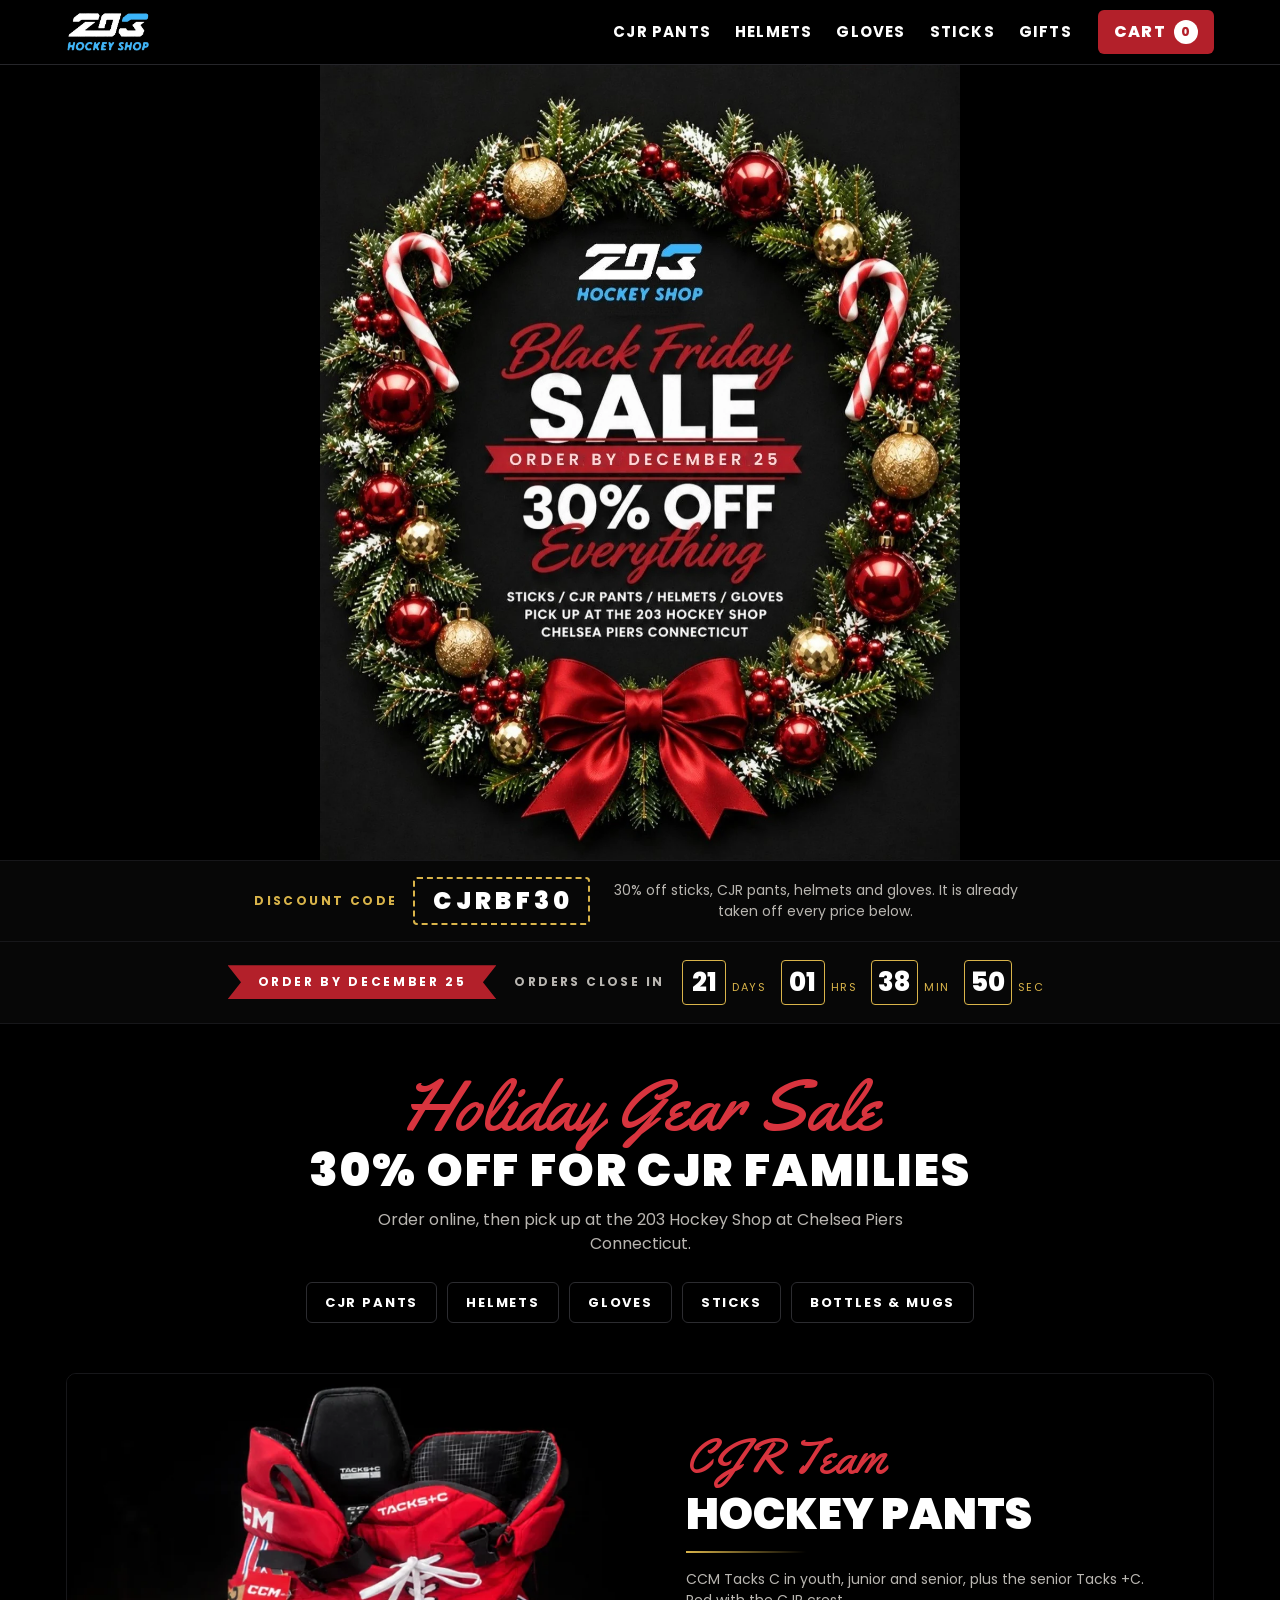
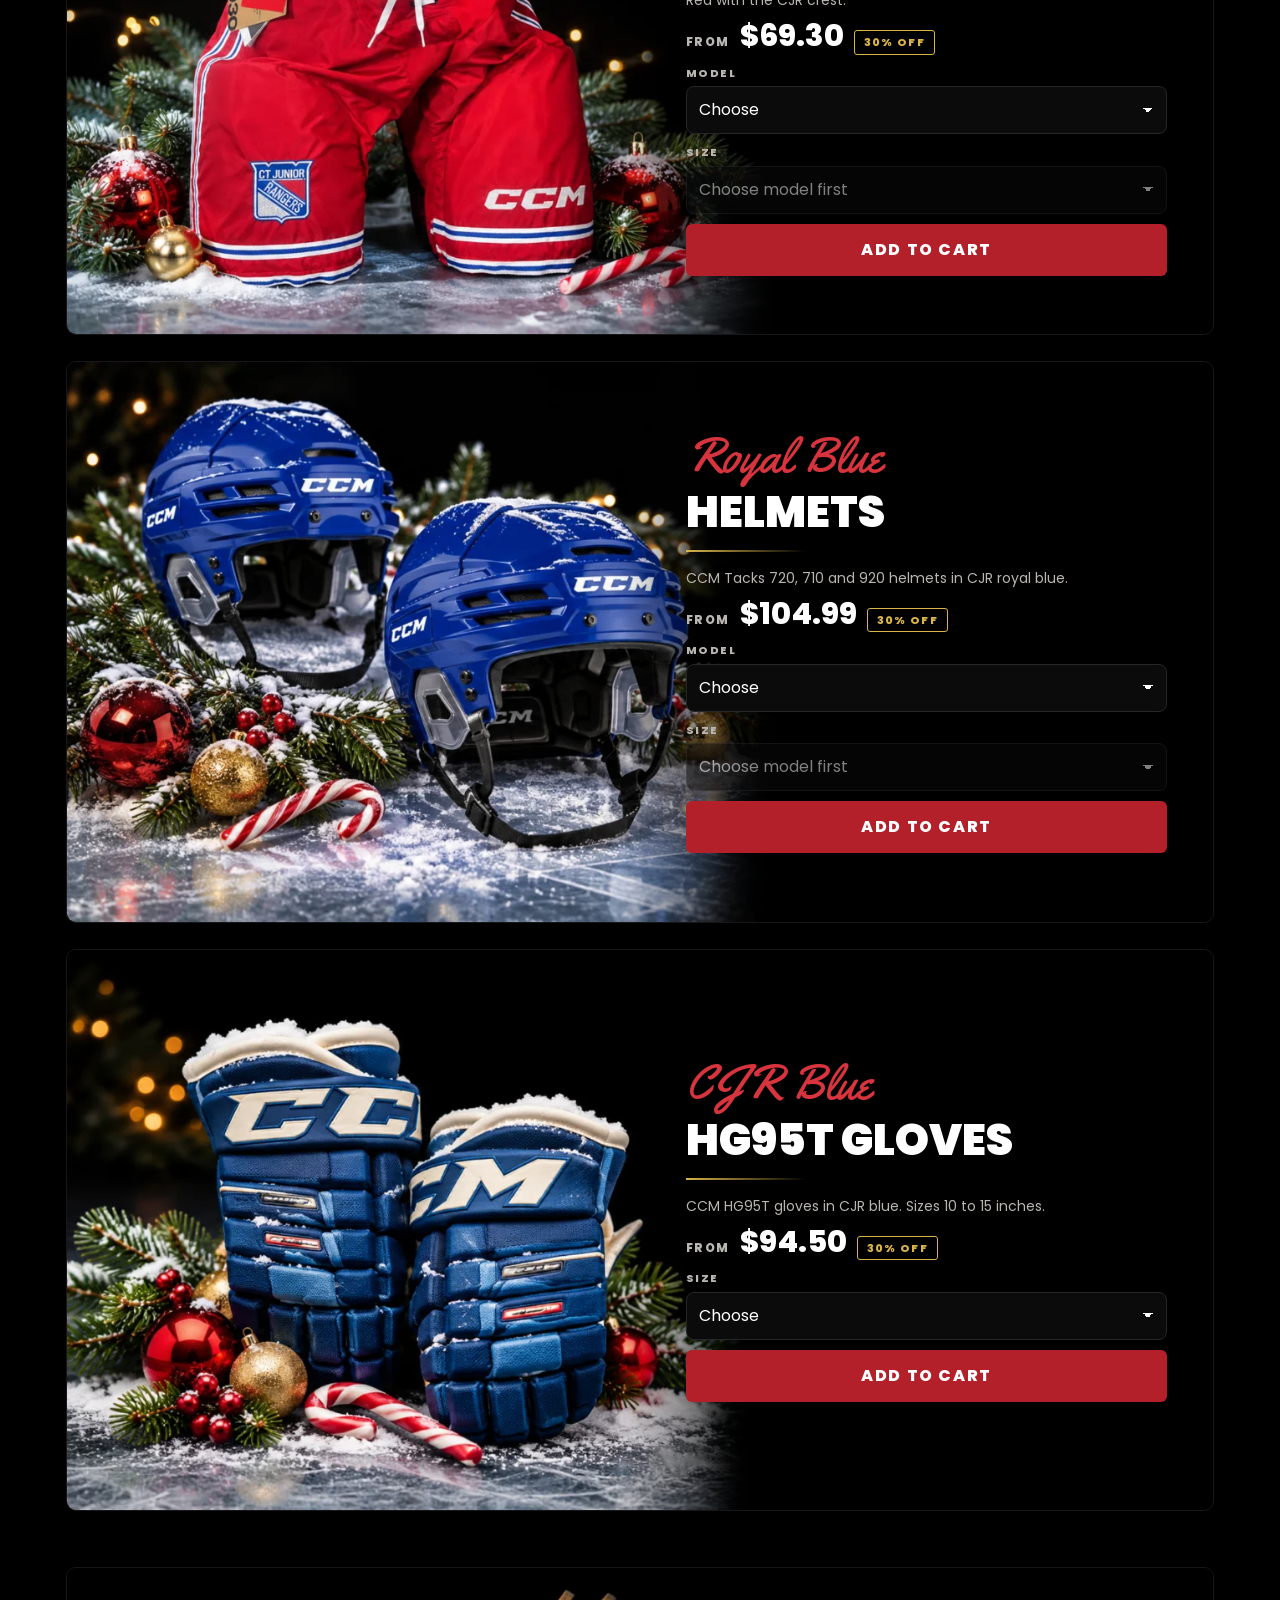
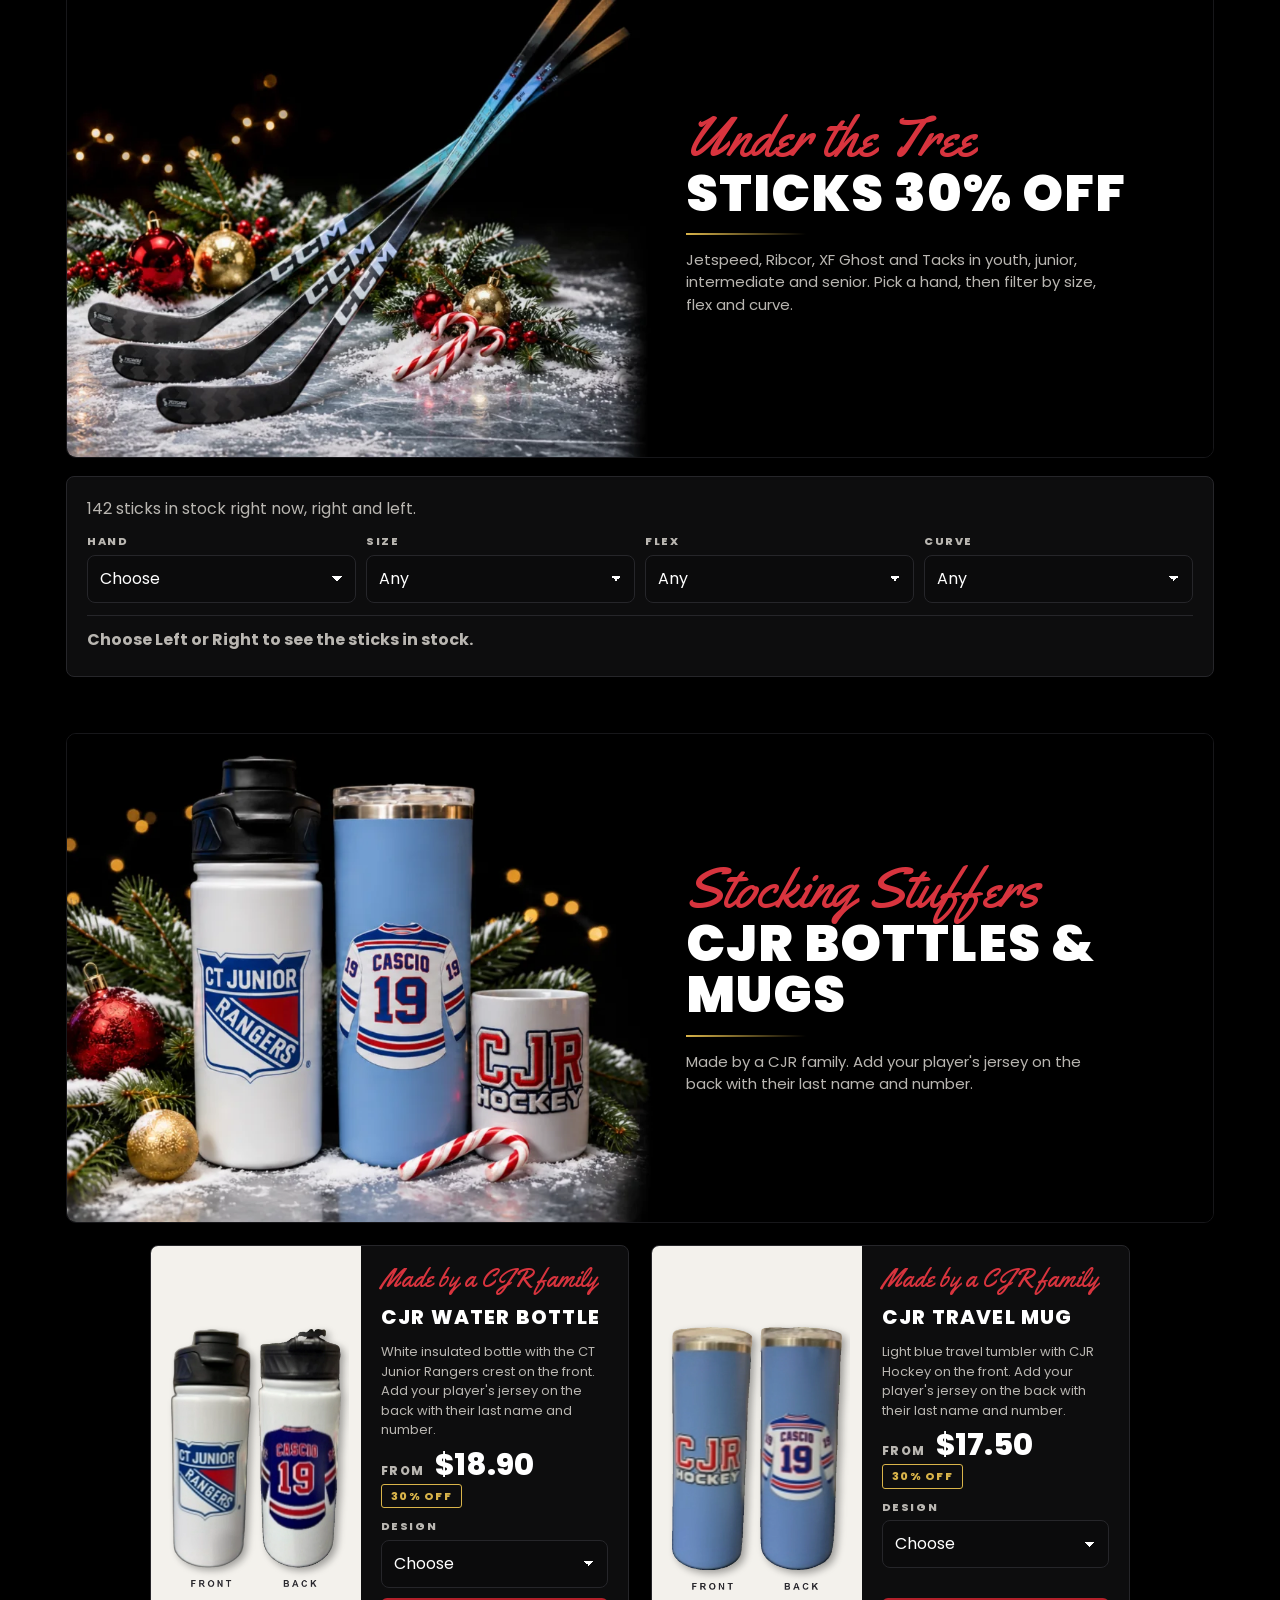
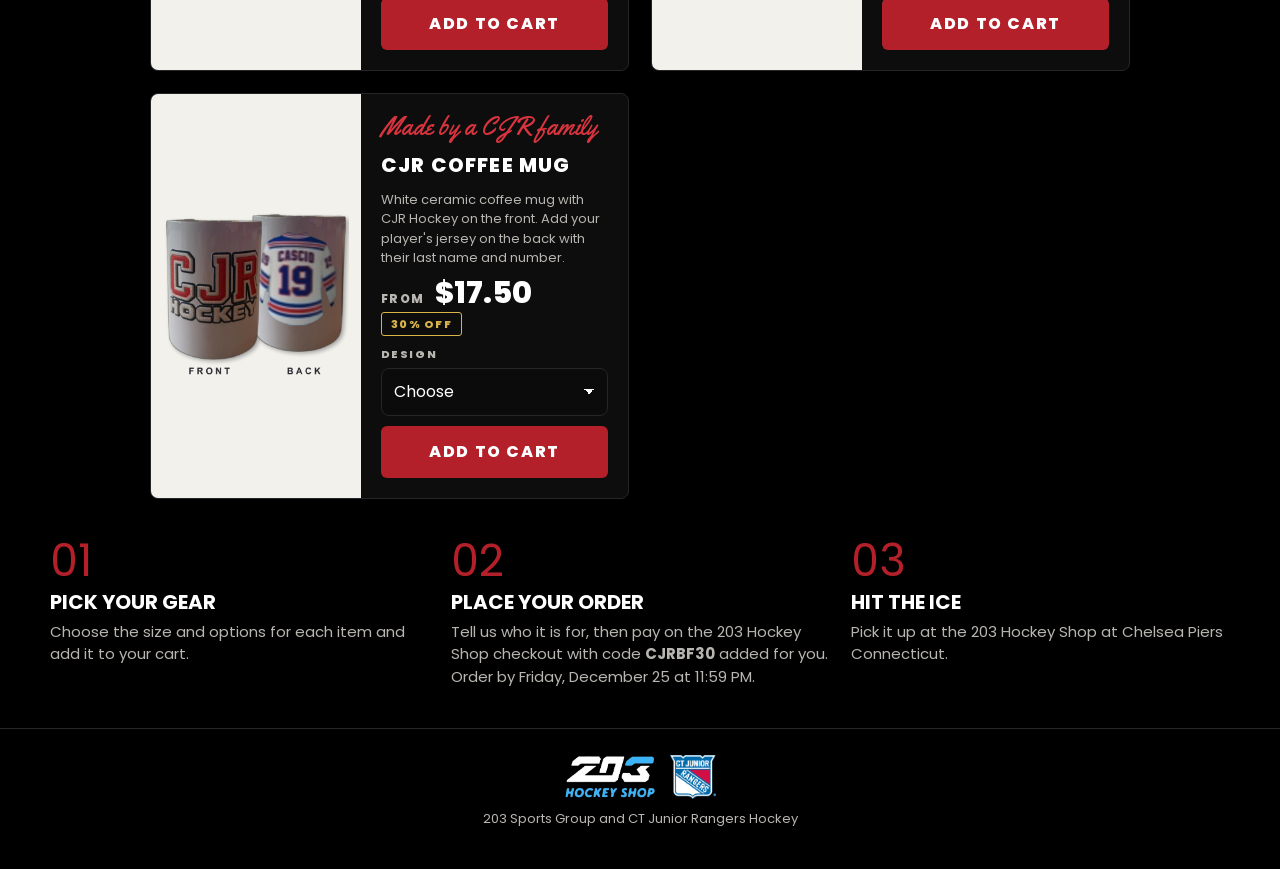
<file: index.html>
<!doctype html>
<html lang="en">
<head>
<meta charset="utf-8">
<meta name="robots" content="noindex">
<meta name="viewport" content="width=device-width, initial-scale=1">
<title>Black Friday Sale | 203 Hockey Shop x CJR</title>
<meta name="description" content="Black Friday at the 203 Hockey Shop: 30% off sticks, CJR pants, helmets and gloves for CT Junior Rangers families with code CJRBF30. Order by Friday, December 25.">
<link rel="preload" as="image" href="img/order-wreath-hero.webp" fetchpriority="high">
<link rel="preconnect" href="https://fonts.googleapis.com">
<link rel="preconnect" href="https://fonts.gstatic.com" crossorigin>
<link href="https://fonts.googleapis.com/css2?family=Poppins:wght@400;500;600;700;800;900&family=Yellowtail&display=swap" rel="stylesheet">
<link rel="stylesheet" href="css/order-base.css">
<style>
:root{--bg:#000;--panel:#0d0d0e;--line:#26262a;--text:#fff;--muted:#b9b6b1;--accent:#b3202a;--accent2:#d9b44a;--gold:#d9b44a;--display:Poppins,system-ui,sans-serif;--body:Poppins,system-ui,sans-serif;--btn-radius:6px;--input:#0b0b0c;--bar:#000;--hero-bg:#000;--price-size:30px}
.script{font-family:Yellowtail,cursive;color:#d8343e;font-weight:400;line-height:1}
.ribbon{display:inline-block;background:var(--accent);color:#fff;font-weight:700;font-size:12px;letter-spacing:.22em;text-transform:uppercase;padding:8px 30px;clip-path:polygon(0 0,100% 0,95% 50%,100% 100%,0 100%,5% 50%)}
.promo{display:flex;justify-content:center;align-items:center;gap:10px 16px;flex-wrap:wrap;padding:16px;background:#070707;border-top:1px solid #17171a;text-align:center}
.promo .lbl{font-weight:700;letter-spacing:.2em;text-transform:uppercase;font-size:12px;color:var(--gold)}
.promo .code{font-weight:900;font-size:24px;letter-spacing:.18em;padding:4px 14px 4px 18px;border:2px dashed var(--gold);border-radius:4px;color:#fff;user-select:all}
.promo .txt{color:var(--muted);font-size:14px;max-width:420px}
.clockbar{display:flex;justify-content:center;align-items:center;gap:18px;flex-wrap:wrap;padding:18px 16px;border-top:1px solid #17171a;border-bottom:1px solid #17171a;background:#070707}
.clockbar .lbl{font-weight:700;letter-spacing:.2em;text-transform:uppercase;font-size:12px;color:var(--muted)}
.cells{display:flex;align-items:baseline;gap:6px}
.cells b{font-weight:800;font-size:26px;min-width:44px;text-align:center;border:1px solid var(--gold);color:#fff;border-radius:4px;padding:2px 6px}
.cells i{font-style:normal;font-size:11px;letter-spacing:.14em;text-transform:uppercase;color:var(--gold);margin-right:8px}
@media (max-width:820px){.cells b{font-size:20px;min-width:34px}.cells i{margin-right:4px}}
.rule{height:2px;width:120px;background:linear-gradient(90deg,var(--gold),transparent);border:0;margin:14px 0}
.price .off{background:transparent;border:1px solid var(--gold);color:var(--gold);border-radius:3px}
.scene{display:block;width:100%;height:100%;object-fit:cover;object-position:left center}
.sec-title{text-align:center;margin:64px 0 26px}
.sec-title .script{font-size:clamp(40px,6vw,60px);display:block}
.sec-title b{display:block;font-weight:800;letter-spacing:.16em;text-transform:uppercase;font-size:clamp(18px,2.6vw,24px);margin-top:4px}
.finder{background:var(--panel);border:1px solid var(--line);border-radius:8px;padding:20px}
.finder .desc{margin:0 0 12px;color:var(--muted)}
.gifts{display:grid;grid-template-columns:repeat(2,minmax(0,1fr));gap:22px;max-width:980px;margin:22px auto 0}
.gift{background:var(--panel);border:1px solid var(--line);border-radius:8px;overflow:hidden;display:grid;grid-template-columns:44% minmax(0,1fr);scroll-margin-top:80px}
.gift .pic{background:#f3f1ec;position:relative;min-height:300px}
.gift .pic img{position:absolute;inset:0;width:100%;height:100%;object-fit:contain;padding:12px}
.gift .txt{padding:20px;display:flex;flex-direction:column;gap:10px;min-width:0}
.gift .script{font-size:26px}
.gift h3{margin:0;font-weight:800;font-size:20px;text-transform:uppercase;letter-spacing:.06em}
.gift .desc{margin:0;color:var(--muted);font-size:13px}
.gift .opts{grid-template-columns:minmax(0,1fr)}
.gift .addbtn{margin-top:auto}
.bigban{position:relative;background:#000;border-radius:10px;overflow:hidden;aspect-ratio:1568/670;border:1px solid #17171a}
.bigban .copy{position:absolute;top:0;bottom:0;right:0;width:46%;display:flex;flex-direction:column;justify-content:center;padding:0 4% 0 0}
.bigban .copy .script{font-size:clamp(34px,4.4vw,58px)}
.bigban .copy h2{margin:2px 0 0;font-weight:900;font-size:clamp(28px,4vw,54px);line-height:1;text-transform:uppercase;letter-spacing:.02em}
.bigban .copy p{margin:0;color:var(--muted);font-size:15px;max-width:420px}
@media (max-width:820px){
  .gifts{grid-template-columns:minmax(0,1fr)}
  .bigban{aspect-ratio:auto}
  .bigban .scene{aspect-ratio:4/3;height:auto}
  .bigban .copy{position:static;width:auto;padding:18px 18px 24px}
}
@media (max-width:480px){.gift{grid-template-columns:minmax(0,1fr)}.gift .pic{min-height:260px}}

.intro{text-align:center;padding:46px 16px 8px}
.intro .script{font-size:clamp(44px,7vw,72px);display:block}
.intro h2{margin:4px 0 14px;font-weight:900;font-size:clamp(26px,4.4vw,46px);text-transform:uppercase;letter-spacing:.04em;line-height:1.05}
.intro p{margin:14px auto 0;color:var(--muted);max-width:620px}
.cats{display:flex;justify-content:center;gap:10px;flex-wrap:wrap;margin:26px 0 8px}
.cats a{color:#fff;text-decoration:none;border:1px solid #2c2c30;border-radius:6px;padding:10px 18px;font-weight:700;font-size:13px;letter-spacing:.14em;text-transform:uppercase}
.cats a:hover{border-color:var(--gold);color:var(--gold)}
.rows{display:flex;flex-direction:column;gap:26px;margin-top:34px}
.card2{position:relative;background:#000;border:1px solid #17171a;border-radius:10px;overflow:hidden;min-height:560px;scroll-margin-top:72px}
.card2 .scene{position:absolute;left:0;top:0;width:62%;height:100%;object-fit:cover;object-position:left center;-webkit-mask-image:linear-gradient(90deg,#000 78%,transparent);mask-image:linear-gradient(90deg,#000 78%,transparent)}
.card2 .copy{position:relative;margin-left:auto;width:46%;min-height:560px;padding:34px 4% 34px 0;display:flex;flex-direction:column;justify-content:center;gap:10px}
.card2 .copy .script{font-size:clamp(32px,3.8vw,50px)}
.card2 .copy h3{margin:0;font-weight:900;font-size:clamp(26px,3.4vw,44px);line-height:1;text-transform:uppercase}
.card2 .copy p.lead{margin:0;color:var(--muted);font-size:14px}
.card2 .copy .rule{margin:6px 0}
.card2 .copy .opts{grid-template-columns:repeat(2,minmax(0,1fr))}
@media (max-width:820px){
  .card2{min-height:0}
  .card2 .scene{position:static;width:100%;aspect-ratio:4/3;height:auto;-webkit-mask-image:none;mask-image:none}
  .card2 .copy{width:auto;min-height:0;padding:18px 18px 22px}
}
</style>
</head>
<body>
<header class="topbar">
  <div class="wrap">
    <a class="logo" href="#top" aria-label="203 Hockey Shop"><img src="img/logo-203-hockey-shop.png" alt="203 Hockey Shop" width="299" height="142"></a>
    <nav aria-label="Sale sections"><a href="#c-pants">CJR Pants</a><a href="#c-helmets">Helmets</a><a href="#c-gloves">Gloves</a><a href="#c-sticks">Sticks</a><a href="#c-gifts">Gifts</a></nav>
    <button class="cartbtn" id="openCart" type="button"><span class="label">Cart</span><span class="count" id="cartCount">0</span></button>
  </div>
</header>
<main id="top">
<div class="hero"><img src="img/order-wreath-hero.webp" srcset="img/order-wreath-hero-600.webp 600w, img/order-wreath-hero.webp 1200w" sizes="(max-width:640px) 100vw, 640px" width="1200" height="1490" alt="203 Hockey Shop Black Friday Sale. Order by December 25. 30% off everything: sticks, CJR pants, helmets and gloves. Pick up at the 203 Hockey Shop, Chelsea Piers Connecticut." fetchpriority="high"></div>
<div class="promo"><span class="lbl">Discount code</span><b class="code" data-code>CJRBF30</b><span class="txt"><span data-pct>30%</span> off sticks, CJR pants, helmets and gloves. It is already taken off every price below.</span></div>
<div class="clockbar"><span class="ribbon">Order by December 25</span><span class="lbl">Orders close in</span>
  <div id="cells" class="cells"><b id="cdD">00</b><i>days</i><b id="cdH">00</b><i>hrs</i><b id="cdM">00</b><i>min</i><b id="cdS">00</b><i>sec</i></div>
  <span id="saleOn" class="hidden lbl">Orders are closed</span></div>
<section class="intro">
  <span class="script">Holiday Gear Sale</span>
  <h2>30% off for CJR families</h2>
  <p>Order online, then pick up at the 203 Hockey Shop at Chelsea Piers Connecticut.</p>
  <nav class="cats" aria-label="Jump to"><a href="#c-pants">CJR Pants</a><a href="#c-helmets">Helmets</a><a href="#c-gloves">Gloves</a><a href="#c-sticks">Sticks</a><a href="#c-gifts">Bottles &amp; Mugs</a></nav>
</section>
<div class="wrap">
  <div class="rows" id="grid"></div>
  <div style="height:56px"></div>
  <div class="bigban" id="c-sticks" style="scroll-margin-top:72px">
  <img class="scene" src="img/scene-sticks.webp" width="1568" height="670" alt="Three CCM sticks on the ice with fir branches, ornaments and candy canes" loading="lazy" decoding="async">
  <div class="copy"><span class="script">Under the Tree</span><h2>Sticks 30% Off</h2><hr class="rule"><p>Jetspeed, Ribcor, XF Ghost and Tacks in youth, junior, intermediate and senior. Pick a hand, then filter by size, flex and curve.</p></div>
</div>
  <div style="height:18px"></div>
  <div class="finder">
  <p class="desc" id="stickCount"></p>
  <div class="filters" id="stickFilters"></div>
  <div class="stick-list" id="stickList"></div>
</div>
  <div style="height:56px"></div>
  <div class="bigban" id="c-gifts" style="scroll-margin-top:72px">
  <img class="scene" src="img/scene-gifts.webp" width="1568" height="670" alt="The CJR water bottle with the CT Junior Rangers crest, the CJR travel mug with a player jersey printed on it, and the white CJR Hockey coffee mug" loading="lazy" decoding="async">
  <div class="copy"><span class="script">Stocking Stuffers</span><h2>CJR Bottles &amp; Mugs</h2><hr class="rule"><p>Made by a CJR family. Add your player's jersey on the back with their last name and number.</p></div>
</div>
  <div class="gifts" id="gifts"></div>
</div>
<section class="howto wrap" aria-label="How ordering works">
  <div><div class="n">01</div><h4>Pick your gear</h4><p>Choose the size and options for each item and add it to your cart.</p></div>
  <div><div class="n">02</div><h4>Place your order</h4><p>Tell us who it is for, then pay on the 203 Hockey Shop checkout with code <b data-code></b> added for you. Order by <span data-deadline></span>.</p></div>
  <div><div class="n">03</div><h4>Hit the ice</h4><p>Pick it up at the 203 Hockey Shop at Chelsea Piers Connecticut.</p></div>
</section>
</main>
<footer class="site">
  <div class="logos"><img src="img/logo-203-hockey-shop.png" alt="203 Hockey Shop" width="299" height="142"><img src="img/cjr-logo.png" alt="CT Junior Rangers" width="445" height="425"></div>
  203 Sports Group and CT Junior Rangers Hockey
</footer>
<div class="scrim" id="scrim"></div>
<aside class="drawer" id="drawer" aria-label="Your cart" aria-hidden="true">
  <header><h2 id="drawerTitle">Your Cart</h2><button class="close" id="closeCart" type="button" aria-label="Close">&times;</button></header>
  <div class="scroll">
    <ol class="steps" id="steps"><li class="on">Cart</li><li>Your info</li><li>Done</li></ol>
    <div id="stepCart"><div id="lines"></div></div>
    <form id="stepInfo" class="hidden" novalidate>
      <div class="form-grid">
        <h6>Parent or guardian</h6>
        <div class="field"><label for="f_first">First name</label><input id="f_first" name="parent_first_name" autocomplete="given-name" required></div>
        <div class="field"><label for="f_last">Last name</label><input id="f_last" name="parent_last_name" autocomplete="family-name" required></div>
        <div class="field full"><label for="f_email">Email</label><input id="f_email" name="email" type="email" autocomplete="email" required></div>
        <div class="field full"><label for="f_phone">Phone</label><input id="f_phone" name="phone" type="tel" autocomplete="tel" required></div>
        <h6>Player</h6>
        <div class="field full"><label for="f_player">Player name</label><input id="f_player" name="player_name" required></div>
        <div class="field full"><label for="f_team">CJR team</label><input id="f_team" name="player_team" placeholder="For example 2013 AA" required></div>
        <h6>Pickup</h6>
        <div class="pickup">Pick up your gear at the <b>203 Hockey Shop at Chelsea Piers Connecticut</b>.</div>
        <div class="field full"><label for="f_pickup">I plan to pick it up by</label><input id="f_pickup" name="pickup_by" type="date" required></div>
        <div class="field full"><label for="f_notes">Notes (optional)</label><textarea id="f_notes" name="notes" rows="3" placeholder="Anything we should know about sizing"></textarea></div>
        <label class="check"><input type="checkbox" name="email_updates" value="yes"> Email me about future 203 Hockey Shop and CJR gear sales.</label>
        <div class="pickup hidden" id="offNote"></div>
        <p class="err" id="formErr" style="grid-column:1/-1"></p>
      </div>
    </form>
    <div id="stepDone" class="done hidden">
      <h3>Order received</h3>
      <div class="num" id="doneNum"></div>
      <p>Thank you. Your <span data-pct>30%</span> off with code <b data-code></b> is on this order. Nothing has been charged. We will email you to confirm your order and how to pay.</p>
      <p class="note hidden" id="donePreview">Preview only: this test order was saved in this browser, not sent.</p>
    </div>
  </div>
  <div class="foot" id="foot">
    <div class="totals"><span>Total</span><span id="total"></span></div>
    <p class="saved" id="saved"></p>
    <p class="note" id="footNote"></p>
    <button class="addbtn" id="nextBtn" type="button">Continue</button>
    <button class="backlink hidden" id="backBtn" type="button">&lsaquo; Back to cart</button>
  </div>
</aside>
<div class="toast" id="toast" role="status" aria-live="polite"></div>
<script src="js/inventory.js"></script>
<script src="js/products.js"></script>
<script>window.BANNER = {
  pants: { scene: "img/scene-pants.webp", script: "CJR Team", head: "Hockey Pants", line: "CCM Tacks C in youth, junior and senior, plus the senior Tacks +C. Red with the CJR crest.", btn: "Shop pants" },
  helmets: { scene: "img/scene-helmets.webp", script: "Royal Blue", head: "Helmets", line: "CCM Tacks 720, 710 and 920 helmets in CJR royal blue.", btn: "Shop helmets" },
  gloves: { scene: "img/scene-gloves.webp", script: "CJR Blue", head: "HG95T Gloves", line: "CCM HG95T gloves in CJR blue. Sizes 10 to 15 inches.", btn: "Shop gloves" }
};
window.SHOP_THEME = { card: (c, p) => {
  const b = window.BANNER[c.id];
  if (!b) return `<article class="gift" id="c-${c.id}" data-id="${c.id}">
  <div class="pic">${p.img}</div>
  <div class="txt"><span class="script">${c.tag}</span><h3>${c.name}</h3><p class="desc">${c.description}</p>${p.price}${p.opts}${p.err}${p.add}</div>
</article>`;
  return `<article class="card2" id="c-${c.id}" data-id="${c.id}">
  <img class="scene" src="${b.scene}" width="1568" height="670" alt="${c.name} on the ice with holiday decorations" loading="lazy" decoding="async">
  <div class="copy"><span class="script">${b.script}</span><h3>${b.head}</h3><hr class="rule"><p class="lead">${b.line}</p>${p.price}${p.opts}${p.err}${p.add}</div>
</article>`;
} };</script>
<script src="js/shop.js"></script>
</body>
</html>
</file>
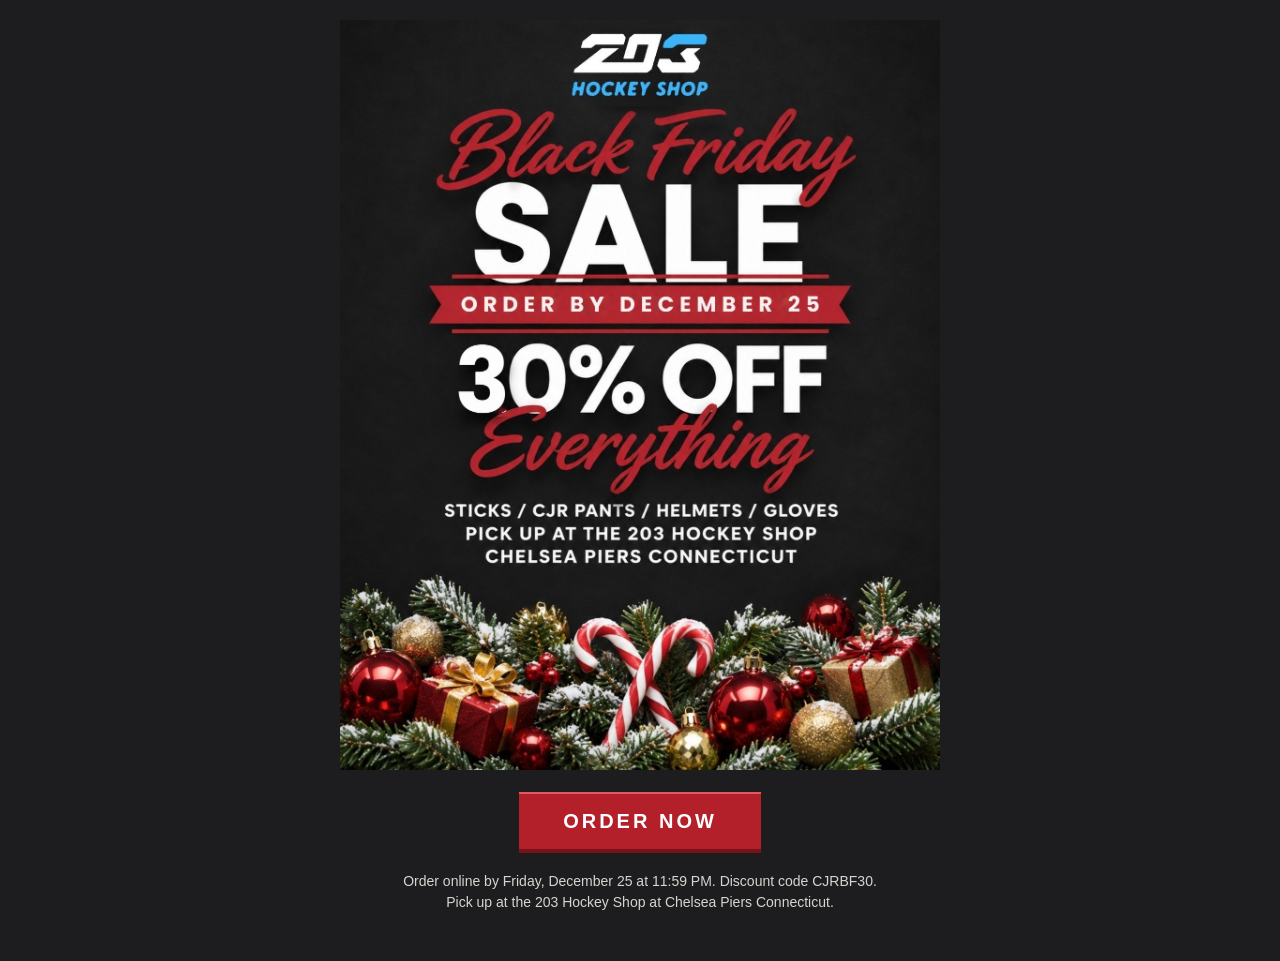
<file: flyer.html>
<!doctype html>
<html lang="en">
<head>
<meta charset="utf-8">
<meta name="robots" content="noindex">
<meta name="viewport" content="width=device-width, initial-scale=1">
<title>Black Friday Sale | 203 Hockey Shop x CJR</title>
</head>
<body style="margin:0;padding:0;background:#1d1d1f;">
<table role="presentation" width="100%" cellpadding="0" cellspacing="0" border="0" style="background:#1d1d1f;">
  <tr>
    <td align="center" style="padding:20px 10px;">
      <table role="presentation" width="600" cellpadding="0" cellspacing="0" border="0" style="width:100%;max-width:600px;background:#1d1d1f;">
        <tr>
          <td>
            <a href="index.html" target="_blank" style="display:block;"><img src="img/flyer-gifts.jpg" width="600" alt="203 Hockey Shop Black Friday Sale. Order by December 25. 30% off everything: sticks, CJR pants, helmets and gloves. Pick up at the 203 Hockey Shop, Chelsea Piers Connecticut." style="display:block;width:100%;max-width:600px;height:auto;border:0;"></a>
          </td>
        </tr>
        <tr>
          <td align="center" style="padding:22px 20px 8px;">
            <table role="presentation" cellpadding="0" cellspacing="0" border="0">
              <tr>
                <td align="center" bgcolor="#b3202a" style="background:#b3202a;border-top:2px solid #e05a62;border-bottom:4px solid #7a1219;">
                  <a href="index.html" target="_blank" style="display:inline-block;padding:16px 44px;font-family:Poppins,Arial,Helvetica,sans-serif;font-size:20px;font-weight:800;letter-spacing:3px;color:#ffffff;text-decoration:none;text-transform:uppercase;">Order Now</a>
                </td>
              </tr>
            </table>
          </td>
        </tr>
        <tr>
          <td align="center" style="padding:10px 24px 28px;font-family:Poppins,Arial,Helvetica,sans-serif;font-size:14px;line-height:21px;color:#d8d5d0;">
            Order online by Friday, December 25 at 11:59 PM. Discount code CJRBF30.<br>
            Pick up at the 203 Hockey Shop at Chelsea Piers Connecticut.
          </td>
        </tr>
      </table>
    </td>
  </tr>
</table>
</body>
</html>
</file>
<file: css/order-base.css>
*{box-sizing:border-box}
html{scroll-behavior:smooth;-webkit-text-size-adjust:100%}
body{margin:0;background:var(--bg);color:var(--text);font-family:var(--body);font-size:16px;line-height:1.5;-webkit-font-smoothing:antialiased;overflow-x:hidden}
img{max-width:100%;display:block;height:auto}
button,input,select,textarea{font:inherit;color:inherit}
a{color:var(--accent2)}
.wrap{max-width:1180px;margin:0 auto;padding:0 16px}
.sr{position:absolute;width:1px;height:1px;overflow:hidden;clip:rect(0 0 0 0)}
.hidden{display:none !important}

.topbar{position:sticky;top:0;z-index:30;background:var(--bar,#0b0b0b);border-bottom:1px solid var(--line)}
.topbar .wrap{display:flex;align-items:center;gap:16px;height:64px}
.topbar .logo img{height:40px;width:auto}
.topbar nav{display:flex;gap:4px;margin-left:auto;overflow-x:auto;scrollbar-width:none}
.topbar nav a{color:var(--text);text-decoration:none;font-family:var(--display);font-size:var(--nav-size,15px);letter-spacing:.08em;text-transform:uppercase;padding:8px 10px;white-space:nowrap;font-weight:700}
.topbar nav a:hover{color:var(--accent)}
.cartbtn{display:inline-flex;align-items:center;gap:8px;background:var(--accent);color:#fff;border:0;border-radius:var(--btn-radius,999px);padding:10px 16px;font-family:var(--display);font-weight:800;letter-spacing:.08em;text-transform:uppercase;cursor:pointer;flex:none}
.cartbtn .count{background:#fff;color:var(--accent);border-radius:999px;min-width:24px;height:24px;display:inline-grid;place-items:center;font-family:var(--body);font-size:12px;font-weight:800;padding:0 6px}
.cartbtn.bump{animation:bump .35s}
@keyframes bump{50%{transform:scale(1.1)}}

.hero{background:var(--hero-bg,#0b0b0b);display:flex;justify-content:center}
.hero img{width:100%;max-width:640px}

.field{display:flex;flex-direction:column;gap:5px}
.field.full{grid-column:1/-1}
.field label{font-size:11px;font-weight:800;letter-spacing:.14em;text-transform:uppercase;color:var(--muted)}
.field input,.field select,.field textarea{width:100%;background:var(--input,#111);border:1px solid var(--line);border-radius:8px;padding:11px 12px;color:var(--text);min-height:46px}
.field select{appearance:none;background-image:linear-gradient(45deg,transparent 50%,var(--text) 50%),linear-gradient(135deg,var(--text) 50%,transparent 50%);background-position:calc(100% - 18px) 50%,calc(100% - 13px) 50%;background-size:5px 5px;background-repeat:no-repeat;padding-right:34px}
.field select option{background:#111;color:#fff}
.field select:disabled{opacity:.5}
.field input:focus,.field select:focus,.field textarea:focus{outline:2px solid var(--accent);outline-offset:1px}
.field.bad input,.field.bad select{border-color:#ff7a7a}
.err{color:#ff7a7a;font-size:13px;font-weight:600;margin:0}
.err:empty{display:none}
.opts{display:grid;grid-template-columns:1fr 1fr;gap:10px}
.custom-note{margin:4px 0 6px;font-size:11px;font-weight:800;letter-spacing:.14em;text-transform:uppercase;color:var(--accent2)}
.custom-row{display:grid;grid-template-columns:minmax(0,1fr) 92px;gap:10px}
.custom input[data-c="name"]{text-transform:uppercase}
.line .props{color:var(--text);font-weight:800}

.addbtn{display:inline-flex;align-items:center;justify-content:center;width:100%;border:0;border-radius:var(--btn-radius,999px);background:var(--accent);color:#fff;font-family:var(--display);font-weight:800;font-size:var(--btn-size,16px);letter-spacing:.1em;text-transform:uppercase;padding:14px 18px;cursor:pointer;transition:transform .12s,filter .12s}
.addbtn:hover{filter:brightness(1.1)}
.addbtn:active{transform:translateY(1px)}
.addbtn[disabled]{opacity:.45;cursor:not-allowed}
.addbtn.mini{width:auto;padding:9px 16px;font-size:13px}

.price{display:flex;align-items:baseline;flex-wrap:wrap;gap:4px 10px;font-weight:800}
.price .now{font-family:var(--display);font-size:var(--price-size,30px);line-height:1;color:var(--text)}
.price .was{color:var(--muted);text-decoration:line-through;font-weight:600;font-size:14px}
.price .from{color:var(--muted);font-size:12px;letter-spacing:.12em;text-transform:uppercase}
.price .off{background:var(--accent);color:#fff;font-size:11px;letter-spacing:.12em;text-transform:uppercase;padding:3px 9px;border-radius:999px}
.price .soon{color:var(--accent2);font-size:13px;letter-spacing:.06em;text-transform:uppercase}
.price .few{color:#ffd84d;font-size:12px}
.hang{display:none}

.finder .filters{display:grid;grid-template-columns:repeat(4,minmax(0,1fr));gap:10px}
.stick-list{display:flex;flex-direction:column;max-height:560px;overflow:auto;border-top:1px solid var(--line);margin-top:12px}
.stick-list .hint{color:var(--muted);font-weight:700;margin:12px 0 4px}
.srow{display:grid;grid-template-columns:minmax(0,1fr) auto auto auto;gap:14px;align-items:center;padding:12px 0;border-bottom:1px solid var(--line)}
.sname b{display:block;font-weight:800}
.sname span{display:block;color:var(--muted);font-size:13px}
.sprice{text-align:right;white-space:nowrap}
.sprice b{font-family:var(--display);font-size:22px;margin-right:6px}
.sprice s{color:var(--muted);font-size:13px}
.sprice .soon{color:var(--accent2);font-size:12px;font-weight:800;letter-spacing:.06em;text-transform:uppercase}
.sleft{color:#ffd84d;font-weight:800;font-size:13px;white-space:nowrap}

.scrim{position:fixed;inset:0;background:rgba(0,0,0,.65);opacity:0;pointer-events:none;transition:opacity .2s;z-index:40}
.scrim.open{opacity:1;pointer-events:auto}
.drawer{position:fixed;top:0;right:0;height:100%;width:min(480px,100%);background:var(--panel);border-left:4px solid var(--accent);z-index:50;transform:translateX(105%);transition:transform .25s ease;display:flex;flex-direction:column;color:var(--text)}
.drawer.open{transform:none}
.drawer header{display:flex;align-items:center;justify-content:space-between;padding:16px 20px;border-bottom:1px solid var(--line)}
.drawer header h2{font-family:var(--display);font-size:28px;margin:0;text-transform:uppercase}
.close{background:none;border:1px solid var(--line);color:var(--text);border-radius:999px;width:40px;height:40px;font-size:22px;cursor:pointer}
.drawer .scroll{flex:1;overflow:auto;padding:20px}
.drawer .foot{border-top:1px solid var(--line);padding:16px 20px;display:flex;flex-direction:column;gap:10px}
.steps{display:flex;gap:8px;margin:0 0 18px;padding:0;list-style:none;font-size:11px;font-weight:800;letter-spacing:.14em;text-transform:uppercase;color:var(--muted)}
.steps li{flex:1;border-top:3px solid var(--line);padding-top:6px}
.steps li.on{border-color:var(--accent);color:var(--text)}
.line{display:grid;grid-template-columns:72px 1fr auto;gap:14px;padding:14px 0;border-bottom:1px solid var(--line);align-items:start}
.line img{width:72px;height:72px;object-fit:contain;background:#fff;padding:4px;border-radius:6px}
.line img.dark{background:#262626}
.line h5{margin:0 0 4px;font-size:15px}
.line .meta{margin:0;color:var(--muted);font-size:13px}
.qty{display:inline-flex;align-items:center;border:1px solid var(--line);border-radius:999px;margin-top:8px}
.qty button{background:none;border:0;width:34px;height:34px;cursor:pointer;color:var(--text);font-size:18px}
.qty button[disabled]{opacity:.35}
.qty span{min-width:22px;text-align:center;font-weight:700}
.line .amt{font-weight:800;text-align:right;white-space:nowrap;font-size:14px}
.line .amt s{display:block;color:var(--muted);font-weight:600;font-size:12px}
.remove{display:block;background:none;border:0;color:var(--muted);text-decoration:underline;font-size:12px;cursor:pointer;margin-top:8px;padding:0}
.empty{color:var(--muted);text-align:center;padding:40px 0}
.totals{display:flex;justify-content:space-between;align-items:baseline;font-weight:800;font-size:18px}
.totals .tba{color:var(--accent2);font-size:13px;text-transform:uppercase}
.saved{margin:-6px 0 0;color:#ffd84d;font-weight:800;font-size:14px}
.saved:empty{display:none}
.note{font-size:13px;color:var(--muted);margin:0}
.form-grid{display:grid;grid-template-columns:1fr 1fr;gap:12px}
.form-grid h6{grid-column:1/-1;margin:10px 0 0;font-family:var(--display);font-size:18px;text-transform:uppercase;color:var(--accent2);letter-spacing:.06em}
.pickup{grid-column:1/-1;border:1px dashed var(--accent2);border-radius:8px;padding:12px 14px;font-size:15px}
.check{grid-column:1/-1;display:flex;gap:10px;align-items:flex-start;font-size:14px;color:var(--muted)}
.check input{width:20px;height:20px;margin-top:2px;accent-color:var(--accent)}
.done{text-align:center;padding:30px 0}
.done h3{font-family:var(--display);font-size:36px;text-transform:uppercase;margin:0 0 8px}
.done .num{display:inline-block;border:2px solid var(--accent);color:var(--accent);border-radius:999px;padding:6px 16px;font-weight:800;margin:8px 0 16px}
.backlink{background:none;border:0;color:var(--muted);font-weight:800;font-size:13px;letter-spacing:.12em;text-transform:uppercase;cursor:pointer;text-decoration:underline}
.drawer .foot .addbtn{font-size:18px}
.toast{visibility:hidden;position:fixed;left:50%;bottom:20px;transform:translate(-50%,140px);background:#fff;color:#111;font-weight:800;border-radius:999px;border:3px solid var(--accent);padding:12px 22px;z-index:60;transition:transform .25s;max-width:calc(100% - 32px);text-align:center}
.toast.show{visibility:visible;transform:translate(-50%,0)}

.howto{display:grid;grid-template-columns:repeat(3,1fr);gap:22px;padding:40px 0}
.howto .n{font-family:var(--display);font-size:44px;line-height:1;color:var(--accent)}
.howto h4{font-family:var(--display);text-transform:uppercase;font-size:20px;margin:4px 0}
.howto p{margin:0;color:var(--muted);font-size:15px}
footer.site{border-top:1px solid var(--line);padding:26px 0 40px;color:var(--muted);font-size:13px;text-align:center}
footer.site .logos{display:flex;gap:14px;justify-content:center;align-items:center;margin-bottom:10px}
footer.site img{height:44px;width:auto}

@media (max-width:720px){
  .topbar nav{display:none}
  .topbar .cartbtn .label{display:none}
  .finder .filters{grid-template-columns:1fr 1fr}
  .srow{grid-template-columns:minmax(0,1fr) auto;row-gap:6px}
  .sleft{grid-column:1}
  .srow .addbtn{grid-column:2;grid-row:2}
  .howto{grid-template-columns:1fr}
}
@media (max-width:420px){.form-grid{grid-template-columns:1fr}}
#f_pickup{color-scheme:dark;cursor:pointer}
#f_pickup::-webkit-calendar-picker-indicator{cursor:pointer;opacity:1}
</file>
